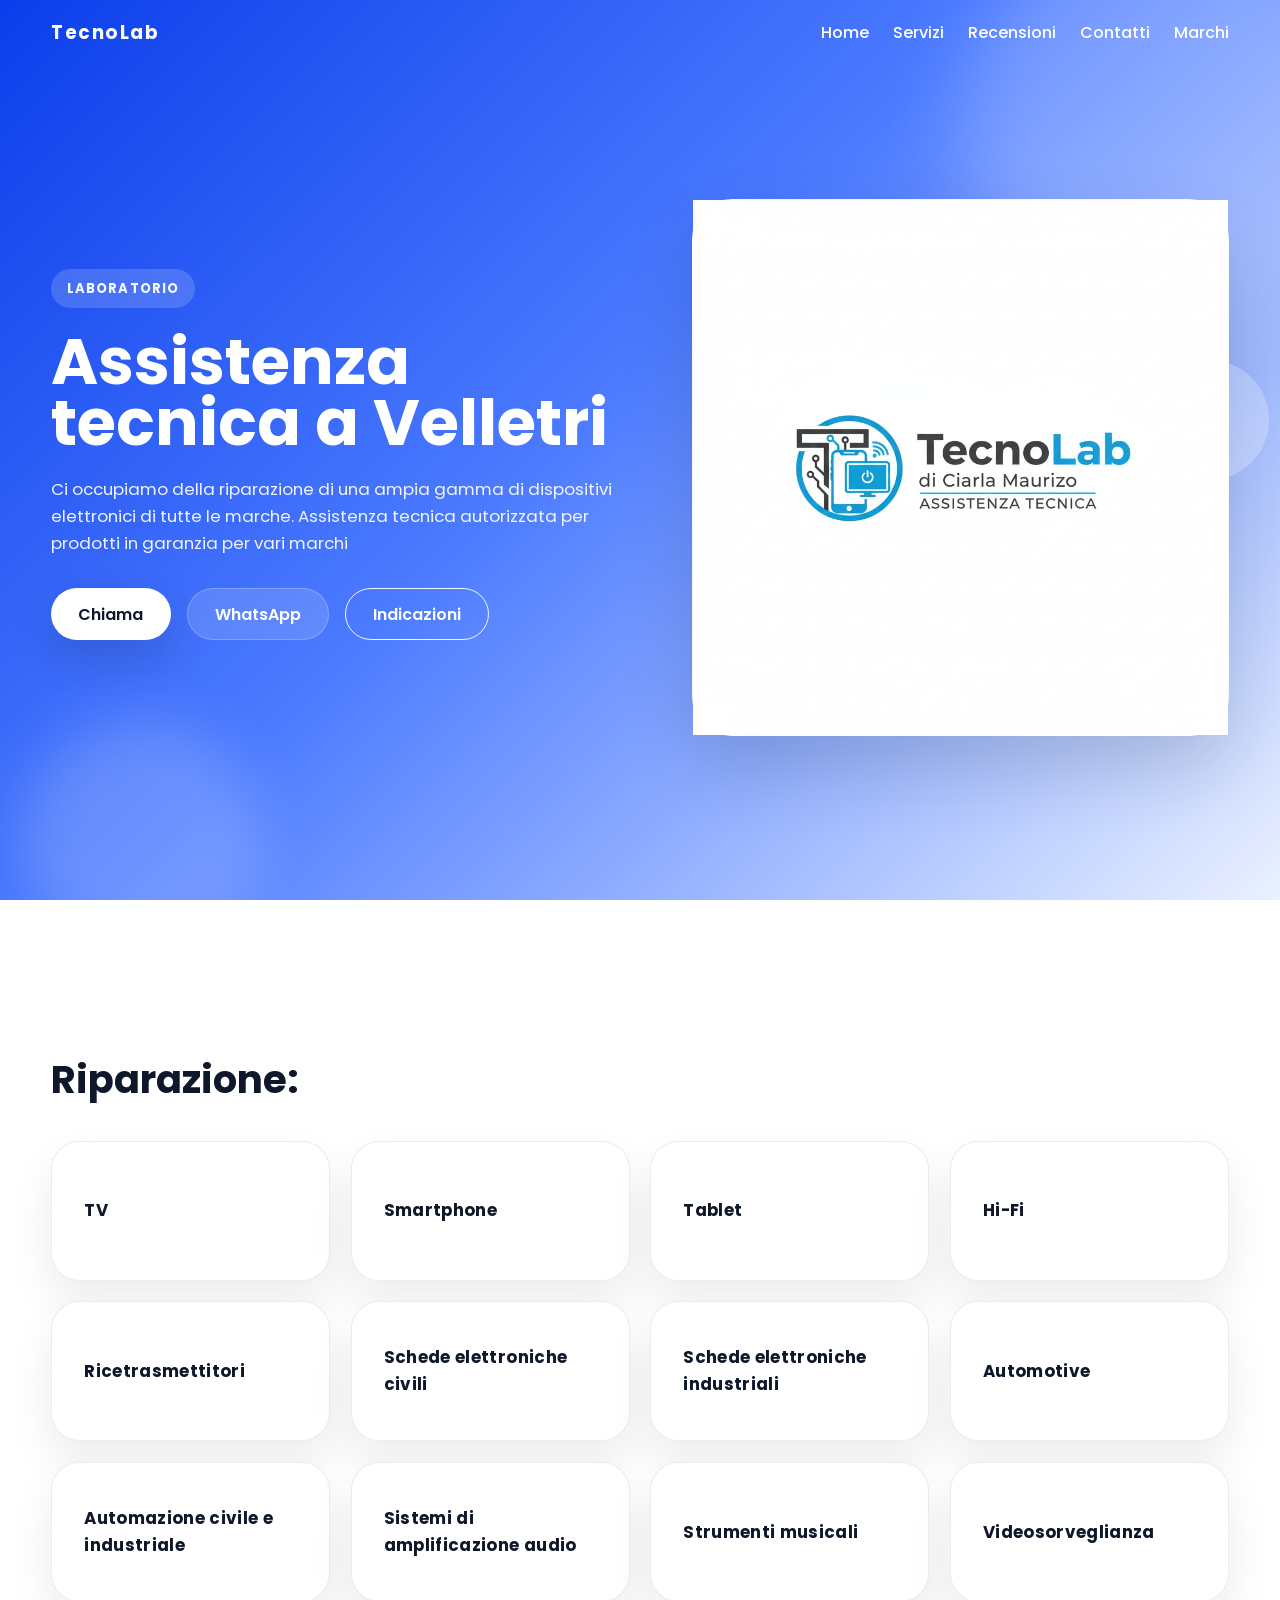
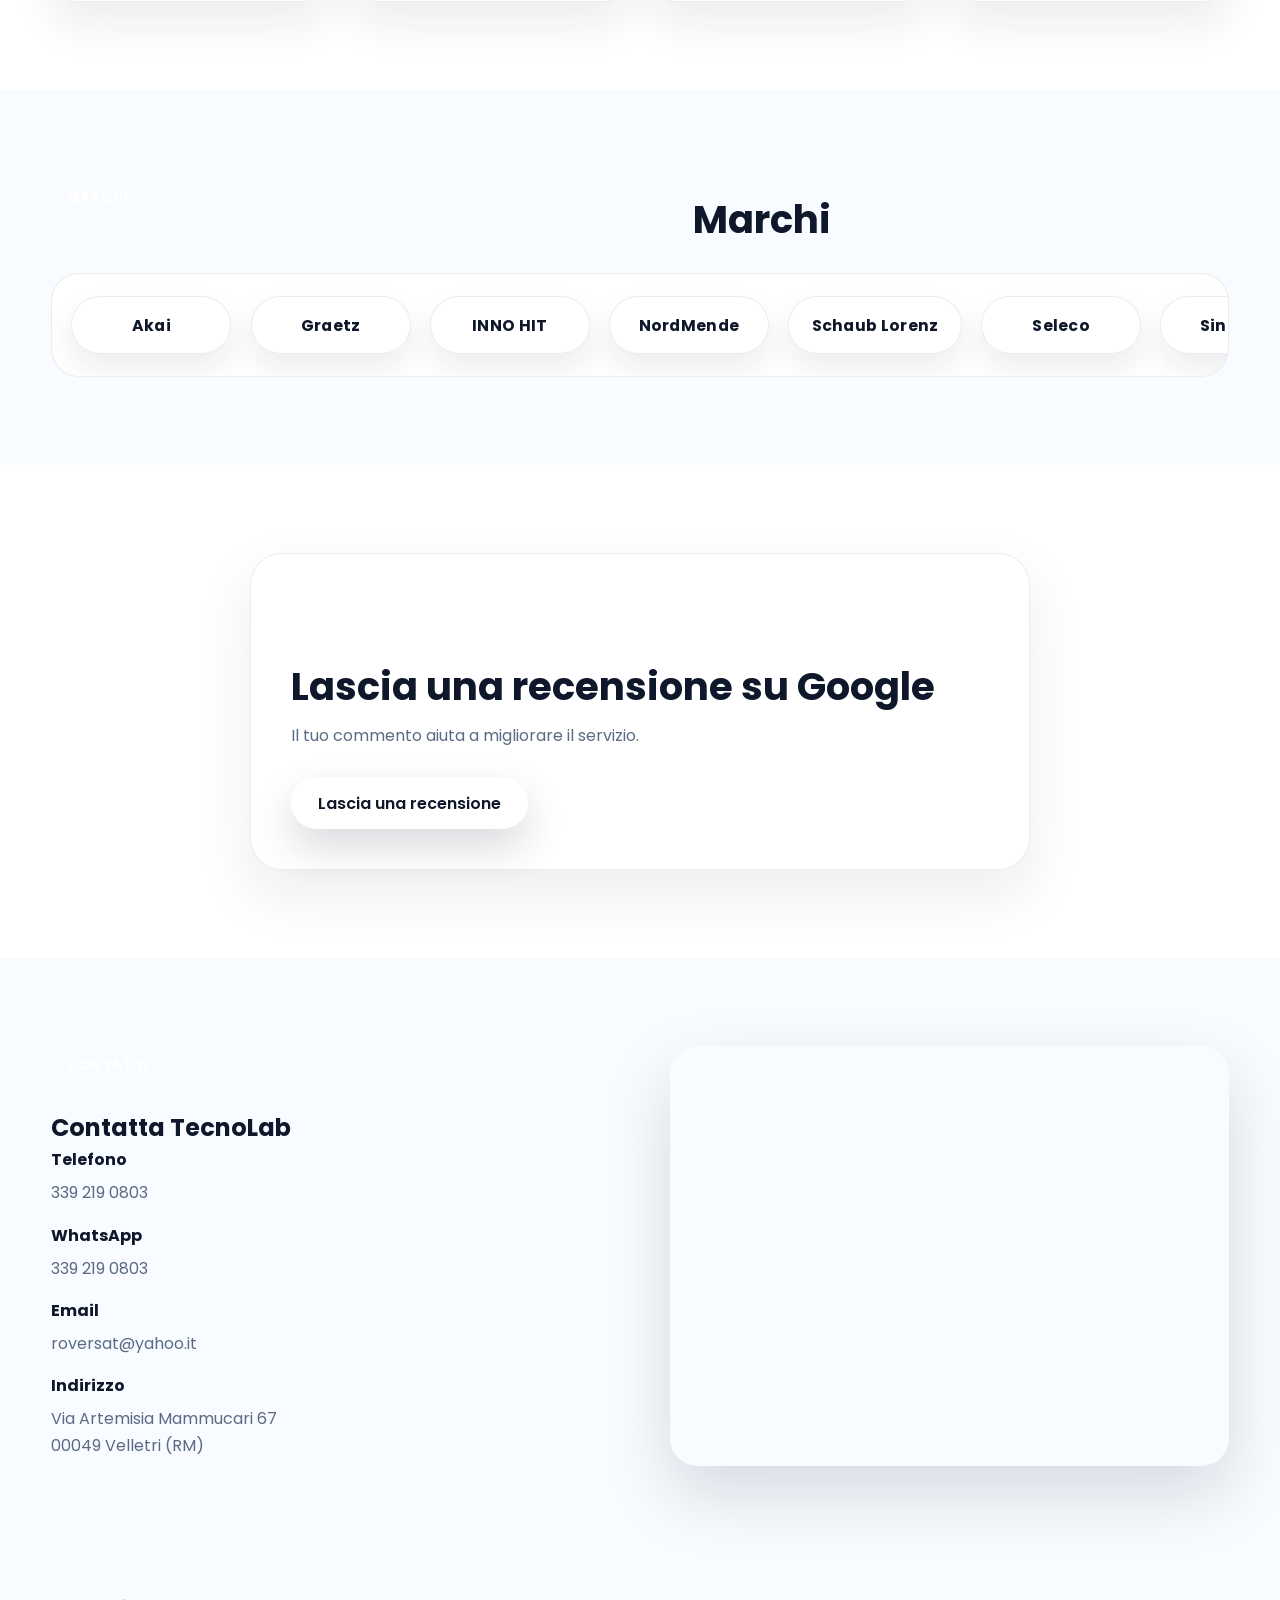
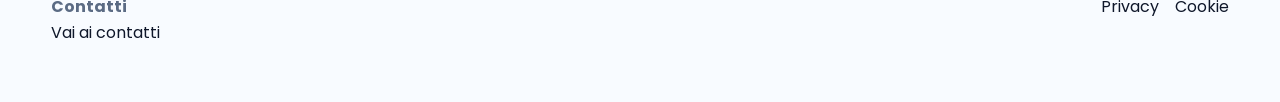
<file: index.html>
<!DOCTYPE html>
<html lang="it">
<head>
  <meta charset="UTF-8">
  <meta name="viewport" content="width=device-width, initial-scale=1.0">
  <title>TecnoLab di Ciarla Maurizio | Assistenza tecnica a Velletri</title>
  <meta name="description" content="TecnoLab di Ciarla Maurizio offre assistenza tecnica e riparazione hardware di dispositivi elettronici a Velletri.">
  <meta name="robots" content="index, follow">
  <meta name="theme-color" content="#0E5EFF">
  <meta property="og:title" content="TecnoLab di Ciarla Maurizio | Assistenza tecnica a Velletri">
  <meta property="og:description" content="TecnoLab di Ciarla Maurizio offre assistenza tecnica e riparazione hardware di dispositivi elettronici a Velletri.">
  <meta property="og:type" content="website">
  <meta property="og:url" content="/">
  <meta property="og:image" content="favicon.svg">
  <link rel="icon" href="favicon.svg" type="image/svg+xml">
  <link rel="manifest" href="manifest.json">
  <link rel="stylesheet" href="style.css">
  <link rel="preconnect" href="https://fonts.googleapis.com">
  <link rel="preconnect" href="https://fonts.gstatic.com" crossorigin>
  <link href="https://fonts.googleapis.com/css2?family=Poppins:wght@300;400;500;600;700;800&display=swap" rel="stylesheet">
</head>
<body>
  <header class="navbar" id="navbar">
    <div class="container nav-inner">
      <a class="brand" href="#home">TecnoLab</a>
      <nav class="nav-links">
        <a href="#home">Home</a>
        <a href="#servizi">Servizi</a>
        <a href="#recensioni">Recensioni</a>
        <a href="#contatti">Contatti</a>
        <a href="marchi.html">Marchi</a>
      </nav>
    </div>
  </header>

  <main>
    <section class="hero" id="home">
      <div class="container hero-grid">
        <div class="hero-copy reveal">
          <span class="eyebrow">Laboratorio</span>
          <h1>Assistenza tecnica a Velletri</h1>
          <p>Ci occupiamo della riparazione di una ampia gamma di dispositivi elettronici di tutte le marche.
            Assistenza tecnica autorizzata per prodotti in garanzia per vari marchi
          </p>
          <div class="hero-actions">
            <a href="tel:+393392190803" class="btn btn-primary">Chiama</a>
            <a href="https://wa.me/393392190803" class="btn btn-secondary" target="_blank" rel="noopener">WhatsApp</a>
            <a href="https://www.google.com/maps/dir/?api=1&destination=Via+Artemisia+Mammucari+67,+00049+Velletri+RM" class="btn btn-outline" target="_blank" rel="noopener">Indicazioni</a>
          </div>
        </div>

        <div class="hero-visual reveal" aria-hidden="true">

          <div class="hero-panel"> <img src="assets/immagini/a.jpg" alt="TecnoLab"> </div>
          <div class="hero-shape"></div>
          <div class="hero-shape hero-shape--small"></div>
        </div>
      </div>
    </section>

    <section class="section section-soft" id="servizi">
      <div class="container">
        <div class="section-header reveal">
          <div>
            <span class="eyebrow">Servizi</span>
            <h2>Riparazione:</h2>
          </div>
        </div>

        <div class="service-grid reveal">
          <article class="service-card">
            <h3>TV</h3>
          </article>
          <article class="service-card">
            <h3>Smartphone</h3>
          </article>
          <article class="service-card">
            <h3>Tablet</h3>
          </article>
          <article class="service-card">
            <h3>Hi-Fi</h3>
          </article>
          <article class="service-card">
            <h3>Ricetrasmettitori</h3>
          </article>
          <article class="service-card">
            <h3>Schede elettroniche civili</h3>
          </article>
          <article class="service-card">
            <h3>Schede elettroniche industriali</h3>
          </article>
          <article class="service-card">
            <h3>Automotive</h3>
          </article>
          <article class="service-card">
            <h3>Automazione civile e industriale</h3>
          </article>
          <article class="service-card">
            <h3>Sistemi di amplificazione audio</h3>
          </article>
          <article class="service-card">
            <h3>Strumenti musicali</h3>
          </article>
          <article class="service-card">
            <h3>Videosorveglianza</h3>
          </article>
        </div>
      </div>
    </section>

    <section class="section brand-section" aria-labelledby="brand-title">
      <div class="container">
        <div class="section-heading reveal">
          <span class="eyebrow">Marchi</span>
          <h2 id="brand-title">Marchi</h2>
        </div>
        <div class="brand-slider reveal">
          <div class="brand-track" aria-hidden="true"></div>
        </div>
      </div>
    </section>


    <section class="section section-soft" id="recensioni">
      <div class="container review-panel reveal">
        <div class="review-copy">
          <span class="eyebrow">Recensioni</span>
          <h2>Lascia una recensione su Google</h2>
          <p>Il tuo commento aiuta a migliorare il servizio.</p>
        </div>
        <div class="review-actions">
          <a href="https://g.page/r/CRTJDmiTsqgnEBM/review" target="_blank" rel="noopener" class="btn btn-primary">Lascia una recensione</a>
          <a href="https://g.page/r/CRTJDmiTsqgnEBM/review" target="_blank" rel="noopener" class="btn btn-secondary">Visualizza il profilo Google</a>
        </div>
      </div>
    </section>

    <section class="section" id="contatti">
      <div class="container contact-grid">
        <div class="contact-copy reveal">
          <span class="eyebrow">Contatti</span>
          <h2>Contatta TecnoLab</h2>
          <div class="contact-info-list">
            <div>
              <strong>Telefono</strong>
              <p><a href="tel:+393392190803">339 219 0803</a></p>
            </div>
            <div>
              <strong>WhatsApp</strong>
              <p><a href="https://wa.me/393392190803" target="_blank" rel="noopener">339 219 0803</a></p>
            </div>
            <div>
              <strong>Email</strong>
              <p><a href="mailto:roversat@yahoo.it">roversat@yahoo.it</a></p>
            </div>
            <div>
              <strong>Indirizzo</strong>
              <p>Via Artemisia Mammucari 67</p>
              <p>00049 Velletri (RM)</p>
            </div>
          </div>
        </div>
        <div class="map-frame reveal">
          <iframe src="https://www.google.com/maps?q=Via+Artemisia+Mammucari+67,+00049+Velletri+RM&output=embed" loading="lazy" title="Mappa TecnoLab" allowfullscreen></iframe>
        </div>
      </div>
    </section>
  </main>

  <footer class="footer">
    <div class="container footer-inner">
      <div>
        <p><strong>Contatti</strong></p>
        <a href="#contatti">Vai ai contatti</a>
      </div>
      <div class="footer-links">
        <a href="privacy.html">Privacy</a>
        <a href="cookie.html">Cookie</a>
      </div>
    </div>
  </footer>

  <script src="script.js"></script>
  <script type="application/ld+json">
  {
    "@context": "https://schema.org",
    "@type": "LocalBusiness",
    "name": "TecnoLab di Ciarla Maurizio",
    "url": "/",
    "telephone": "+393392190803",
    "email": "roversat@yahoo.it",
    "address": {
      "@type": "PostalAddress",
      "streetAddress": "Via Artemisia Mammucari 67",
      "addressLocality": "Velletri",
      "addressRegion": "RM",
      "postalCode": "00049",
      "addressCountry": "IT"
    },
    "sameAs": ["https://g.page/r/CRTJDmiTsqgnEBM/review"]
  }
  </script>
</body>
</html>
</file>
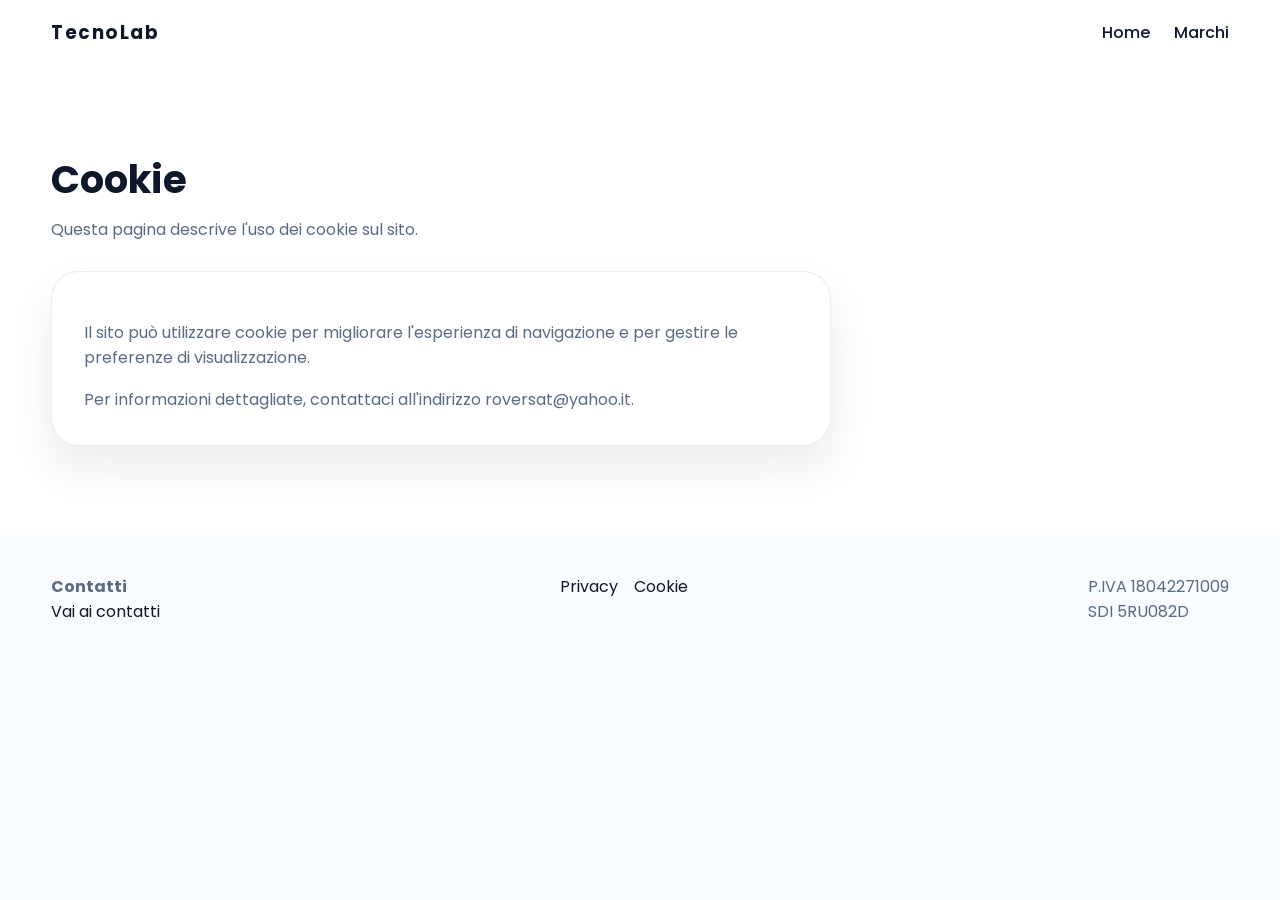
<file: cookie.html>
<!DOCTYPE html>
<html lang="it">
<head>
  <meta charset="UTF-8">
  <meta name="viewport" content="width=device-width, initial-scale=1.0">
  <title>Cookie | TecnoLab di Ciarla Maurizio</title>
  <meta name="description" content="Informazioni sui cookie per il sito di TecnoLab di Ciarla Maurizio.">
  <meta name="robots" content="index, follow">
  <meta name="theme-color" content="#0E5EFF">
  <meta property="og:title" content="Cookie | TecnoLab di Ciarla Maurizio">
  <meta property="og:description" content="Informazioni sui cookie per il sito di TecnoLab di Ciarla Maurizio.">
  <meta property="og:type" content="website">
  <meta property="og:url" content="/cookie.html">
  <meta property="og:image" content="favicon.svg">
  <link rel="icon" href="favicon.svg" type="image/svg+xml">
  <link rel="manifest" href="manifest.json">
  <link rel="stylesheet" href="style.css">
  <link rel="preconnect" href="https://fonts.googleapis.com">
  <link rel="preconnect" href="https://fonts.gstatic.com" crossorigin>
  <link href="https://fonts.googleapis.com/css2?family=Poppins:wght@300;400;500;600;700;800&display=swap" rel="stylesheet">
</head>
<body class="page-light">
  <header class="navbar" id="navbar">
    <div class="container nav-inner">
      <a class="brand" href="index.html">TecnoLab</a>
      <nav class="nav-links">
        <a href="index.html">Home</a>
        <a href="marchi.html">Marchi</a>
      </nav>
    </div>
  </header>

  <main>
    <section class="section section-soft">
      <div class="container">
        <div class="section-header reveal">
          <div>
            <span class="eyebrow">Cookie</span>
            <h1>Cookie</h1>
          </div>
          <p>Questa pagina descrive l'uso dei cookie sul sito.</p>
        </div>
        <div class="content-panel reveal">
          <p>Il sito può utilizzare cookie per migliorare l'esperienza di navigazione e per gestire le preferenze di visualizzazione.</p>
          <p>Per informazioni dettagliate, contattaci all'indirizzo <a href="mailto:roversat@yahoo.it">roversat@yahoo.it</a>.</p>
        </div>
      </div>
    </section>
  </main>

  <footer class="footer">
    <div class="container footer-inner">
      <div>
        <p><strong>Contatti</strong></p>
        <a href="index.html#contatti">Vai ai contatti</a>
      </div>
      <div class="footer-links">
        <a href="privacy.html">Privacy</a>
        <a href="cookie.html">Cookie</a>
      </div>
      <div>
        <p>P.IVA 18042271009</p>
        <p>SDI 5RU082D</p>
      </div>
    </div>
  </footer>

  <script src="script.js"></script>
</body>
</html>
</file>
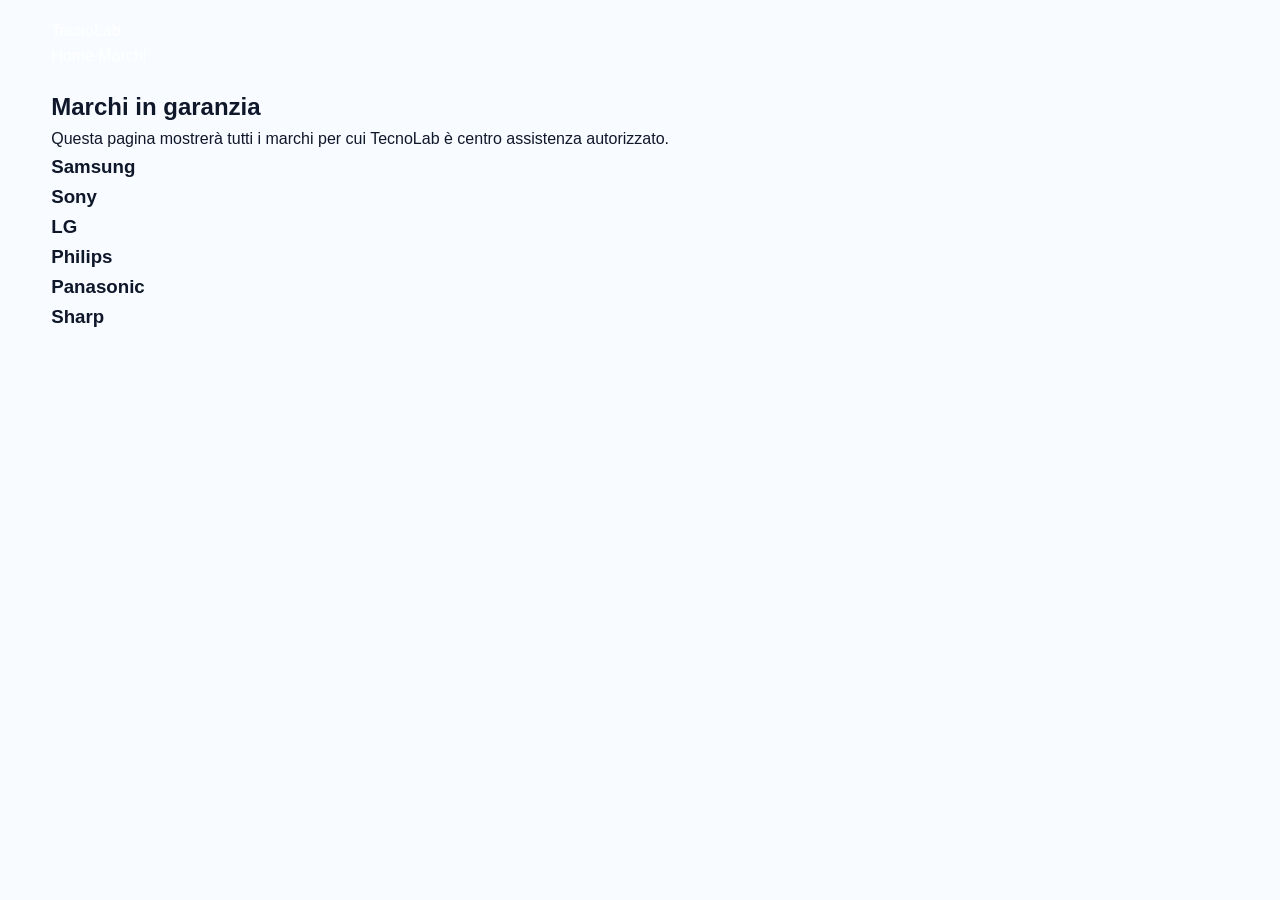
<file: marchi.html>
<!DOCTYPE html>
<html lang="it">
<head>
  <meta charset="UTF-8">
  <meta name="viewport" content="width=device-width, initial-scale=1.0">
  <title>Marchi in garanzia | TecnoLab</title>
  <link rel="stylesheet" href="style.css">
</head>
<body>
  <header class="navbar">
    <div class="container nav-content">
      <div class="logo">TecnoLab</div>
      <nav>
        <a href="index.html">Home</a>
        <a href="marchi.html">Marchi</a>
      </nav>
    </div>
  </header>

  <section class="section">
    <div class="container">
      <h1>Marchi in garanzia</h1>
      <p>Questa pagina mostrerà tutti i marchi per cui TecnoLab è centro assistenza autorizzato.</p>
      <div class="cards">
        <div class="card"><h3>Samsung</h3></div>
        <div class="card"><h3>Sony</h3></div>
        <div class="card"><h3>LG</h3></div>
        <div class="card"><h3>Philips</h3></div>
        <div class="card"><h3>Panasonic</h3></div>
        <div class="card"><h3>Sharp</h3></div>
      </div>
    </div>
  </section>
</body>
</html>
</file>
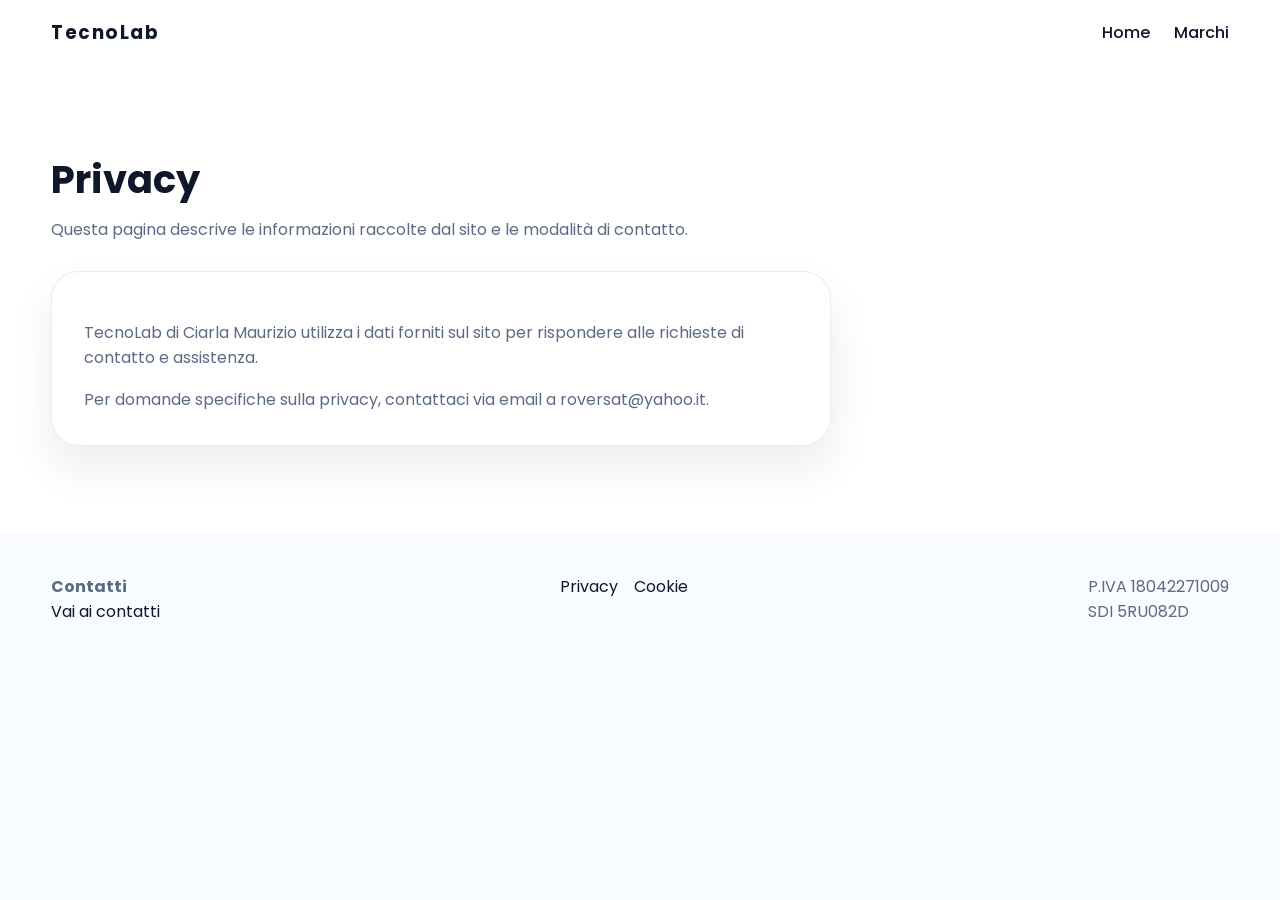
<file: privacy.html>
<!DOCTYPE html>
<html lang="it">
<head>
  <meta charset="UTF-8">
  <meta name="viewport" content="width=device-width, initial-scale=1.0">
  <title>Privacy | TecnoLab di Ciarla Maurizio</title>
  <meta name="description" content="Informazioni sulla privacy per il sito di TecnoLab di Ciarla Maurizio.">
  <meta name="robots" content="index, follow">
  <meta name="theme-color" content="#0E5EFF">
  <meta property="og:title" content="Privacy | TecnoLab di Ciarla Maurizio">
  <meta property="og:description" content="Informazioni sulla privacy per il sito di TecnoLab di Ciarla Maurizio.">
  <meta property="og:type" content="website">
  <meta property="og:url" content="/privacy.html">
  <meta property="og:image" content="favicon.svg">
  <link rel="icon" href="favicon.svg" type="image/svg+xml">
  <link rel="manifest" href="manifest.json">
  <link rel="stylesheet" href="style.css">
  <link rel="preconnect" href="https://fonts.googleapis.com">
  <link rel="preconnect" href="https://fonts.gstatic.com" crossorigin>
  <link href="https://fonts.googleapis.com/css2?family=Poppins:wght@300;400;500;600;700;800&display=swap" rel="stylesheet">
</head>
<body class="page-light">
  <header class="navbar" id="navbar">
    <div class="container nav-inner">
      <a class="brand" href="index.html">TecnoLab</a>
      <nav class="nav-links">
        <a href="index.html">Home</a>
        <a href="marchi.html">Marchi</a>
      </nav>
    </div>
  </header>

  <main>
    <section class="section section-soft">
      <div class="container">
        <div class="section-header reveal">
          <div>
            <span class="eyebrow">Privacy</span>
            <h1>Privacy</h1>
          </div>
          <p>Questa pagina descrive le informazioni raccolte dal sito e le modalità di contatto.</p>
        </div>
        <div class="content-panel reveal">
          <p>TecnoLab di Ciarla Maurizio utilizza i dati forniti sul sito per rispondere alle richieste di contatto e assistenza.</p>
          <p>Per domande specifiche sulla privacy, contattaci via email a <a href="mailto:roversat@yahoo.it">roversat@yahoo.it</a>.</p>
        </div>
      </div>
    </section>
  </main>

  <footer class="footer">
    <div class="container footer-inner">
      <div>
        <p><strong>Contatti</strong></p>
        <a href="index.html#contatti">Vai ai contatti</a>
      </div>
      <div class="footer-links">
        <a href="privacy.html">Privacy</a>
        <a href="cookie.html">Cookie</a>
      </div>
      <div>
        <p>P.IVA 18042271009</p>
        <p>SDI 5RU082D</p>
      </div>
    </div>
  </footer>

  <script src="script.js"></script>
</body>
</html>
</file>
<file: style.css>
:root {
  color-scheme: light;
  --bg: #f8fbff;
  --surface: #ffffff;
  --surface-soft: #eef4ff;
  --text: #0f172a;
  --muted: #5b6b84;
  --blue: #0E5EFF;
  --blue-soft: rgba(14, 94, 255, 0.12);
  --border: rgba(15, 23, 42, 0.08);
  --radius: 28px;
}

* {
  margin: 0;
  padding: 0;
  box-sizing: border-box;
}

html {
  scroll-behavior: smooth;
}

body {
  font-family: 'Poppins', sans-serif;
  background: var(--bg);
  color: var(--text);
  line-height: 1.6;
}

img {
  max-width: 100%;
  display: block;
}

a {
  color: inherit;
  text-decoration: none;
}

button,
input,
textarea,
a {
  font: inherit;
}

.container {
  width: min(1180px, 92%);
  margin: 0 auto;
}

.navbar {
  position: fixed;
  inset: 0 0 auto 0;
  z-index: 1000;
  padding: 1.1rem 0;
  color: white;
  transition: background 0.35s ease, color 0.35s ease, box-shadow 0.35s ease;
  background: transparent;
}

.navbar::before {
  content: '';
  position: absolute;
  inset: 0;
  pointer-events: none;
}

.navbar.scrolled {
  background: rgba(255, 255, 255, 0.96);
  color: var(--text);
  box-shadow: 0 24px 60px rgba(15, 23, 42, 0.12);
}

body.page-light .navbar {
  background: rgba(255, 255, 255, 0.96);
  color: var(--text);
}

body.page-light .nav-links a {
  color: var(--text);
}

.nav-inner {
  display: flex;
  justify-content: space-between;
  align-items: center;
  gap: 1.5rem;
}

.brand {
  font-size: 1.15rem;
  font-weight: 700;
  letter-spacing: 0.08em;
}

.nav-links {
  display: flex;
  gap: 1.5rem;
  flex-wrap: wrap;
}

.nav-links a {
  font-weight: 500;
  transition: color 0.25s ease;
}

.navbar.scrolled .nav-links a {
  color: inherit;
}

.nav-links a:hover {
  color: var(--blue);
}

.hero {
  min-height: 100vh;
  display: grid;
  align-items: center;
  padding: 6.2rem 0 4rem;
  position: relative;
  overflow: hidden;
  background: linear-gradient(135deg, #0B3EEB 0%, #4C7BFF 46%, #EAF1FF 100%);
}

.hero::before,
.hero::after {
  content: '';
  position: absolute;
  border-radius: 50%;
  background: rgba(255, 255, 255, 0.18);
}

.hero::before {
  width: 420px;
  height: 420px;
  top: -90px;
  right: -100px;
  filter: blur(40px);
}

.hero::after {
  width: 240px;
  height: 240px;
  bottom: -60px;
  left: 20px;
  filter: blur(28px);
}

.hero-grid {
  display: grid;
  grid-template-columns: 1.05fr 0.95fr;
  gap: 3rem;
  align-items: center;
}

.hero-copy {
  max-width: 620px;
}

.hero-visual {
  position: relative;
  min-height: 420px;
  display: grid;
  place-items: center;
}

.hero-panel {
  width: 100%;
  height: 100%;
  border-radius: 40px;
  background: linear-gradient(180deg, rgba(255, 255, 255, 0.92) 0%, rgba(238, 244, 255, 0.92) 100%);
  border: 1px solid rgba(255, 255, 255, 0.5);
  box-shadow: 0 32px 70px rgba(15, 23, 42, 0.16);
}

.hero-shape {
  position: absolute;
  border-radius: 50%;
  background: rgba(255, 255, 255, 0.24);
  width: 120px;
  height: 120px;
  top: 30%;
  right: -40px;
}

.hero-shape--small {
  width: 80px;
  height: 80px;
  top: 60%;
  right: 10%;
  background: rgba(255, 255, 255, 0.18);
}

.eyebrow {
  display: inline-flex;
  padding: 0.55rem 1rem;
  border-radius: 999px;
  background: rgba(255, 255, 255, 0.16);
  color: rgba(255, 255, 255, 0.95);
  font-size: 0.82rem;
  font-weight: 700;
  letter-spacing: 0.08em;
  text-transform: uppercase;
  margin-bottom: 1.5rem;
}

.hero h1 {
  font-size: clamp(3rem, 5vw, 4.4rem);
  line-height: 0.95;
  margin-bottom: 1.4rem;
  color: white;
}

.hero p {
  font-size: 1.05rem;
  max-width: 44rem;
  margin-bottom: 2rem;
  color: rgba(255, 255, 255, 0.92);
}

.hero-actions {
  display: flex;
  gap: 1rem;
  flex-wrap: wrap;
  margin-bottom: 1.6rem;
}

.btn {
  display: inline-flex;
  align-items: center;
  justify-content: center;
  min-height: 52px;
  padding: 0 1.7rem;
  border-radius: 999px;
  font-weight: 600;
  transition: transform 0.25s ease, box-shadow 0.25s ease, background-color 0.25s ease, color 0.25s ease;
}

.btn:hover {
  transform: translateY(-2px);
}

.btn-primary {
  background: white;
  color: var(--text);
  box-shadow: 0 18px 40px rgba(15, 23, 42, 0.16);
}

.btn-secondary {
  background: rgba(255, 255, 255, 0.14);
  color: white;
  border: 1px solid rgba(255, 255, 255, 0.22);
}

.btn-outline {
  background: transparent;
  color: white;
  border: 1.5px solid rgba(255, 255, 255, 0.92);
}

.section {
  padding: 5.5rem 0;
  scroll-margin-top: 96px;
}

.section-soft {
  background: var(--surface);
}

.section-header,
.section-heading,
.review-panel,
.search-panel,
.content-panel {
  max-width: 780px;
}

.section-header h2,
.section-heading h2,
.review-copy h2,
.section-header h1 {
  font-size: clamp(2rem, 3vw, 2.9rem);
  line-height: 1.05;
  margin-top: 0.6rem;
}

.section-header p,
.review-copy p,
.content-panel p {
  margin-top: 1rem;
  color: var(--muted);
  font-size: 1rem;
}

.service-grid {
  display: grid;
  grid-template-columns: repeat(4, minmax(0, 1fr));
  gap: 1.3rem;
  margin-top: 2.5rem;
}

.service-card {
  background: var(--surface);
  border-radius: 28px;
  border: 1px solid var(--border);
  box-shadow: 0 22px 44px rgba(15, 23, 42, 0.08);
  padding: 2rem;
  min-height: 140px;
  display: grid;
  align-items: center;
  transition: transform 0.25s ease, box-shadow 0.25s ease, border-color 0.25s ease;
}

.service-card:hover {
  transform: translateY(-4px);
  box-shadow: 0 28px 60px rgba(15, 23, 42, 0.12);
  border-color: rgba(14, 94, 255, 0.2);
}

.service-card h3 {
  font-size: 1.05rem;
  letter-spacing: 0.02em;
}

.brand-section .section-heading,
.review-panel {
  display: flex;
  justify-content: space-between;
  align-items: flex-end;
  gap: 1rem;
}

.brand-slider {
  overflow: hidden;
  border-radius: 28px;
  margin-top: 2rem;
  background: var(--surface);
  border: 1px solid var(--border);
  padding: 1.4rem 0;
}

.brand-track {
  display: flex;
  align-items: center;
  gap: 1.2rem;
  padding-left: 1.2rem;
  width: max-content;
  animation: marquee 24s linear infinite;
}

.brand-card {
  min-width: 160px;
  min-height: 58px;
  border-radius: 999px;
  background: rgba(255, 255, 255, 0.96);
  border: 1px solid rgba(15, 23, 42, 0.08);
  display: grid;
  place-items: center;
  padding: 0.8rem 1.4rem;
  box-shadow: 0 14px 30px rgba(15, 23, 42, 0.08);
  transition: transform 0.25s ease, box-shadow 0.25s ease, border-color 0.25s ease;
}

.brand-card:hover {
  transform: translateY(-2px);
  box-shadow: 0 20px 42px rgba(15, 23, 42, 0.12);
  border-color: rgba(14, 94, 255, 0.2);
}

.brand-label {
  color: var(--text);
  font-weight: 700;
  font-size: 0.98rem;
  letter-spacing: 0.02em;
}

@keyframes marquee {
  from { transform: translateX(0); }
  to { transform: translateX(-50%); }
}


.detail-card {
  padding: 1.6rem;
  border-radius: 26px;
  background: var(--surface);
  border: 1px solid var(--border);
  box-shadow: 0 22px 44px rgba(15, 23, 42, 0.08);
}

.detail-card strong {
  display: block;
  margin-bottom: 0.75rem;
}

.detail-card p,
.contact-info-list p {
  color: var(--muted);
  line-height: 1.7;
}

.contact-grid {
  display: grid;
  grid-template-columns: 1.05fr 1fr;
  gap: 2rem;
  align-items: start;
}

.contact-info-list {
  display: grid;
  gap: 1rem;
}

.contact-info-list strong {
  display: block;
  margin-bottom: 0.4rem;
}

.map-frame {
  border-radius: 28px;
  overflow: hidden;
  min-height: 420px;
  box-shadow: 0 28px 68px rgba(15, 23, 42, 0.14);
}

.map-frame iframe {
  width: 100%;
  height: 100%;
  border: 0;
}

.review-panel {
  display: grid;
  gap: 1.8rem;
  padding: 2.5rem;
  border-radius: 32px;
  background: var(--surface);
  border: 1px solid var(--border);
  box-shadow: 0 24px 60px rgba(15, 23, 42, 0.08);
}

.review-actions {
  display: flex;
  gap: 1rem;
  flex-wrap: wrap;
}

.search-panel {
  margin-top: 1.6rem;
}

.search-panel input {
  width: 100%;
  min-height: 54px;
  border-radius: 20px;
  border: 1px solid var(--border);
  padding: 0 1.2rem;
  font-size: 1rem;
  color: var(--text);
  background: white;
}

.brand-gallery {
  display: grid;
  grid-template-columns: repeat(auto-fit, minmax(160px, 1fr));
  gap: 1.2rem;
  margin-top: 1.8rem;
}

.brand-item {
  background: var(--surface);
  border-radius: 22px;
  border: 1px solid var(--border);
  box-shadow: 0 22px 44px rgba(15, 23, 42, 0.08);
  padding: 1.4rem;
  display: grid;
  place-items: center;
  transition: transform 0.25s ease, border-color 0.25s ease, box-shadow 0.25s ease;
}

.brand-item:hover {
  transform: translateY(-4px);
  border-color: rgba(14, 94, 255, 0.22);
  box-shadow: 0 28px 60px rgba(15, 23, 42, 0.14);
}

.brand-name {
  margin: 0;
  font-size: 1rem;
  color: var(--text);
  font-weight: 700;
  text-align: center;
}

.empty-state {
  margin-top: 1.25rem;
  color: var(--muted);
  display: none;
}

.content-panel {
  margin-top: 1.8rem;
  padding: 2rem;
  border-radius: 28px;
  background: var(--surface);
  border: 1px solid var(--border);
  box-shadow: 0 22px 44px rgba(15, 23, 42, 0.08);
}

.footer {
  padding: 2.5rem 0 3.5rem;
}

.footer-inner {
  display: flex;
  justify-content: space-between;
  align-items: flex-start;
  gap: 1rem;
  flex-wrap: wrap;
  color: var(--muted);
}

.footer-inner a {
  color: var(--text);
  transition: color 0.25s ease;
}

.footer-inner a:hover {
  color: var(--blue);
}

.footer-links {
  display: flex;
  gap: 1rem;
  flex-wrap: wrap;
}

.reveal {
  opacity: 0;
  transform: translateY(28px);
  transition: opacity 0.75s ease, transform 0.75s ease;
}

.reveal.visible {
  opacity: 1;
  transform: translateY(0);
}

.visually-hidden,
.sr-only {
  position: absolute;
  width: 1px;
  height: 1px;
  padding: 0;
  margin: -1px;
  overflow: hidden;
  clip: rect(0, 0, 0, 0);
  border: 0;
}

@media (max-width: 1080px) {
  .hero-grid,
  .company-grid,
  .contact-grid {
    grid-template-columns: 1fr;
  }

  .brand-slider {
    padding: 1rem 0;
  }
}

@media (max-width: 820px) {
  .nav-inner {
    flex-direction: column;
    align-items: flex-start;
  }

  .nav-links {
    width: 100%;
    justify-content: flex-start;
  }

  .service-grid {
    grid-template-columns: repeat(2, minmax(0, 1fr));
  }

  .hero {
    padding-top: 5rem;
  }
}

@media (max-width: 640px) {
  .hero h1 {
    font-size: clamp(2.4rem, 10vw, 3.2rem);
  }

  .service-grid {
    grid-template-columns: 1fr;
  }

  .brand-track {
    animation-duration: 28s;
  }

  .footer-inner {
    flex-direction: column;
    align-items: flex-start;
  }
}

@media (max-width: 520px) {
  .hero-actions,
  .review-actions {
    flex-direction: column;
  }

  .btn {
    width: 100%;
  }
}
</file>
